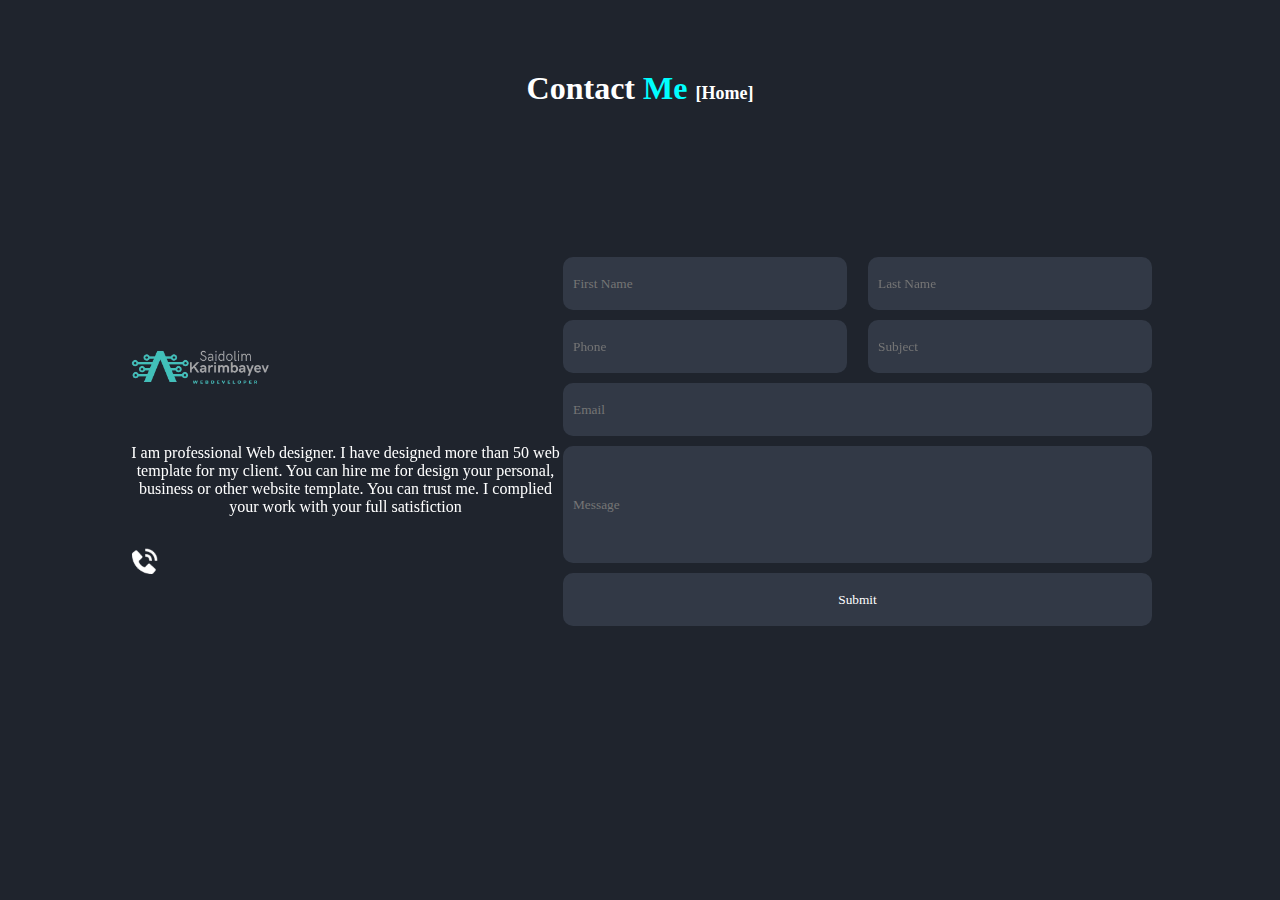
<file: contact.html>
<!DOCTYPE html>
<html lang="en">

<head>
    <meta charset="UTF-8">
    <meta name="viewport" content="width=device-width, initial-scale=1.0">
    <link rel="stylesheet" href="./contact.css">
    <link href="https://unpkg.com/aos@2.3.1/dist/aos.css" rel="stylesheet">
    <script src="https://unpkg.com/aos@2.3.1/dist/aos.js"></script>
    <title>Document</title>
</head>

<body>
    <h1>Contact <span>Me</span>    <a href="./index.html">[Home]</a></h1>
    <div class="container k">
        

        <div data-aos="fade-up-right" class="right">
            <img src="./Saidolim__2_-removebg-preview.png" width="150" alt="">
            <p>I am professional Web designer. I have designed more than 50 web template for my client. You can hire me
                for
                design your personal, business or other website template. You can trust me. I complied your work with
                your
                full satisfiction </p>
            <a href=""><img src="./phone-call-solid-48 1.svg" alt=""></a>
        </div>

        <form data-aos="fade-down-left">
            <div data-aos="fade-down-left" class="first">
                <input class="inp1" placeholder="First Name" type="text">
                <input class="inp1" placeholder="Last Name" type="text">
                <input class="inp1" placeholder="Phone" type="number">
                <input class="inp1" placeholder="Subject" type="text">
            </div>
            <input class="inpe" placeholder="Email" type="email">
            <input class="inpm" placeholder="Message" type="text">
            <button>Submit</button>

        </form>
    </div>


    <script src="./contact.js"></script>
</body>
<script>
        
    AOS.init({
        duration: 3000,  
        easing: 'ease-in-out',  
        once: true,  
    });
</script>
</html>
</file>
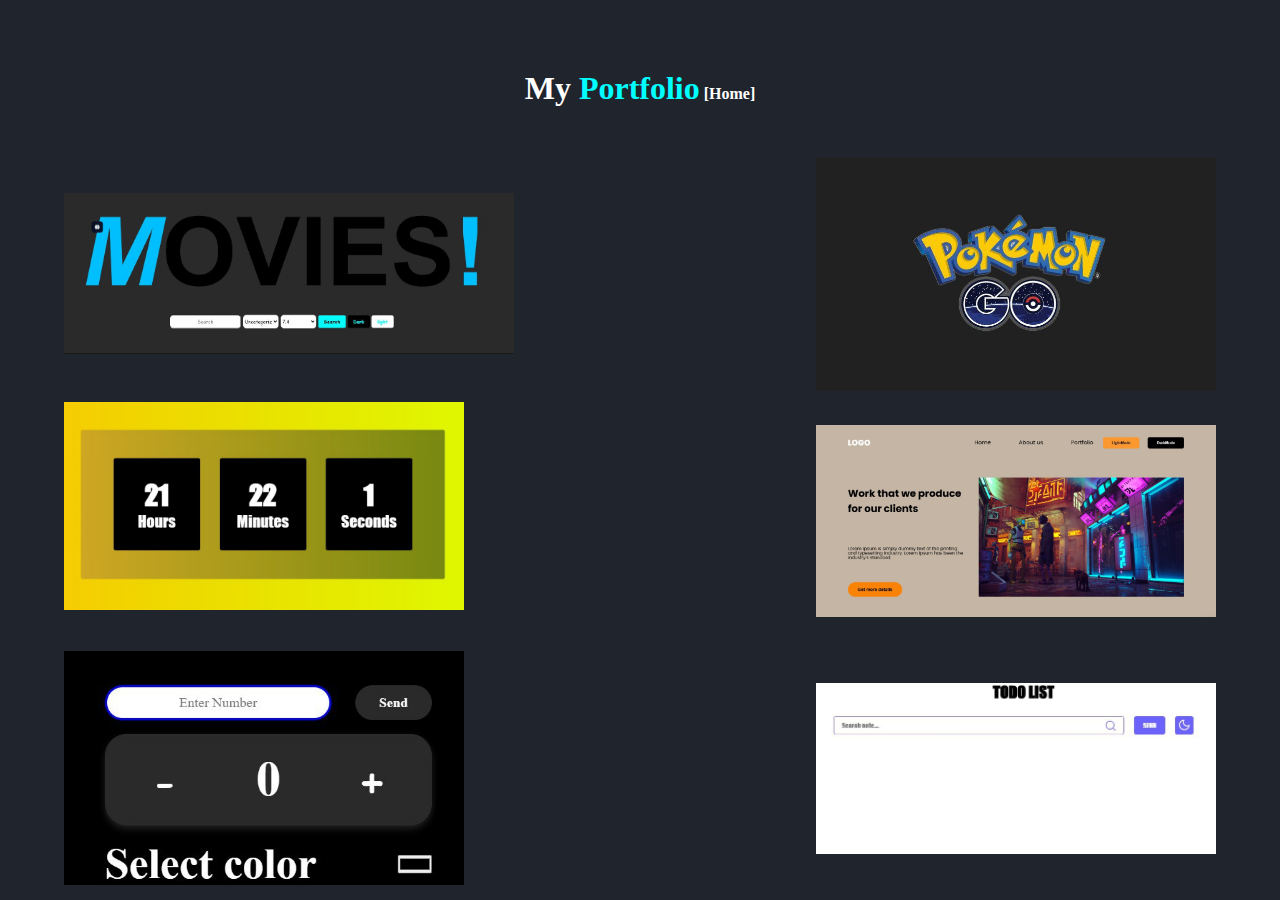
<file: portfolio.html>
<!DOCTYPE html>
<html lang="en">
<head>
    <meta charset="UTF-8">
    <meta name="viewport" content="width=device-width, initial-scale=1.0">
    <link href="https://unpkg.com/aos@2.3.1/dist/aos.css" rel="stylesheet">
    <script src="https://unpkg.com/aos@2.3.1/dist/aos.js"></script>
    <title>Document</title>
</head>
<body>
    <script src="./portfolio.js"></script>
    <script>
        
        AOS.init({
            duration: 3000,  
            easing: 'ease-in-out',  
            once: true,  
        });
    </script>
</body>
</html>
</file>
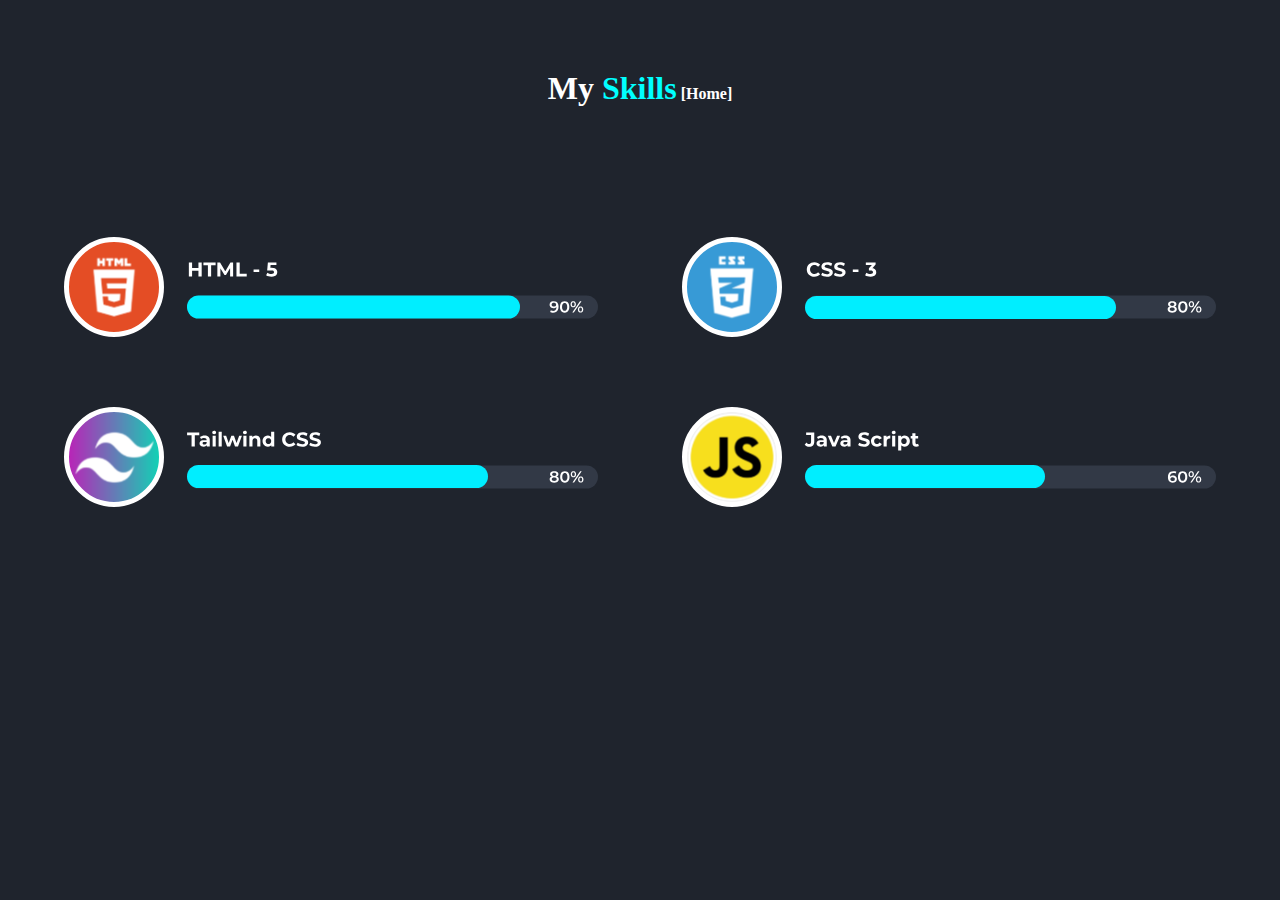
<file: skils.html>
<!DOCTYPE html>
<html lang="en">
<head>
    <meta charset="UTF-8">
    <meta name="viewport" content="width=device-width, initial-scale=1.0">
    <link href="https://unpkg.com/aos@2.3.1/dist/aos.css" rel="stylesheet">
    <script src="https://unpkg.com/aos@2.3.1/dist/aos.js"></script>
    <title>Document</title>
</head>
<body>
    <script src="./skils.js"></script>
</body>
<script>
        
    AOS.init({
        duration: 3000,  
        easing: 'ease-in-out',  
        once: true,  
    });
</script>
</html>
</file>
<file: contact.css>
* {
    margin: 0;
    padding: 0;
    text-decoration: none;
    list-style: none;
    box-sizing: border-box;
    font-family: cursive;
}

.container {
    width: 80%;
    margin: 0 auto;
}
body{
    background-color: #1F242D;
}

h1{
    text-align: center;
    color: white;
    margin: 70px 0 140px 0;
}
span{
    color: cyan;
    
}
.k{
    display: flex;
    align-items: center;
    justify-content: space-between;
}
.right{
    width: 459px;
}
p{
    color: white;
    text-align: center;
    margin-bottom: 30px;
}

form{
    display: flex;
    flex-direction: column;
    align-items: center;
    justify-content: center;
    width: 589px;
}

.first{
    display: flex;
    flex-wrap: wrap;
    align-items: center;
    justify-content: space-between;
}

.inp1{
    width: 284px;
    height: 53px;
    border: none;
    border-radius: 10px;
    padding-left: 10px;
    background-color: #323946;
    color: white;
    margin-top: 10px;
}
.inpe{
    width: 589px;
    height: 53px;
    border: none;
    border-radius: 10px;
    padding-left: 10px;
    background-color: #323946;
    color: white;
    margin-top: 10px;
}
.inpm{
    width: 589px;
    height: 117px;
    border: none;
    border-radius: 10px;
    padding-left: 10px;
    background-color: #323946;
    color: white;
    margin-top: 10px;
}

button{
    width: 589px;
    height: 53px;
    border: none;
    border-radius: 10px;
    background-color: #323946;
    color: white;
    margin-top: 10px;
}

a{
    color: white;
    font-size: 18px;
}
</file>
